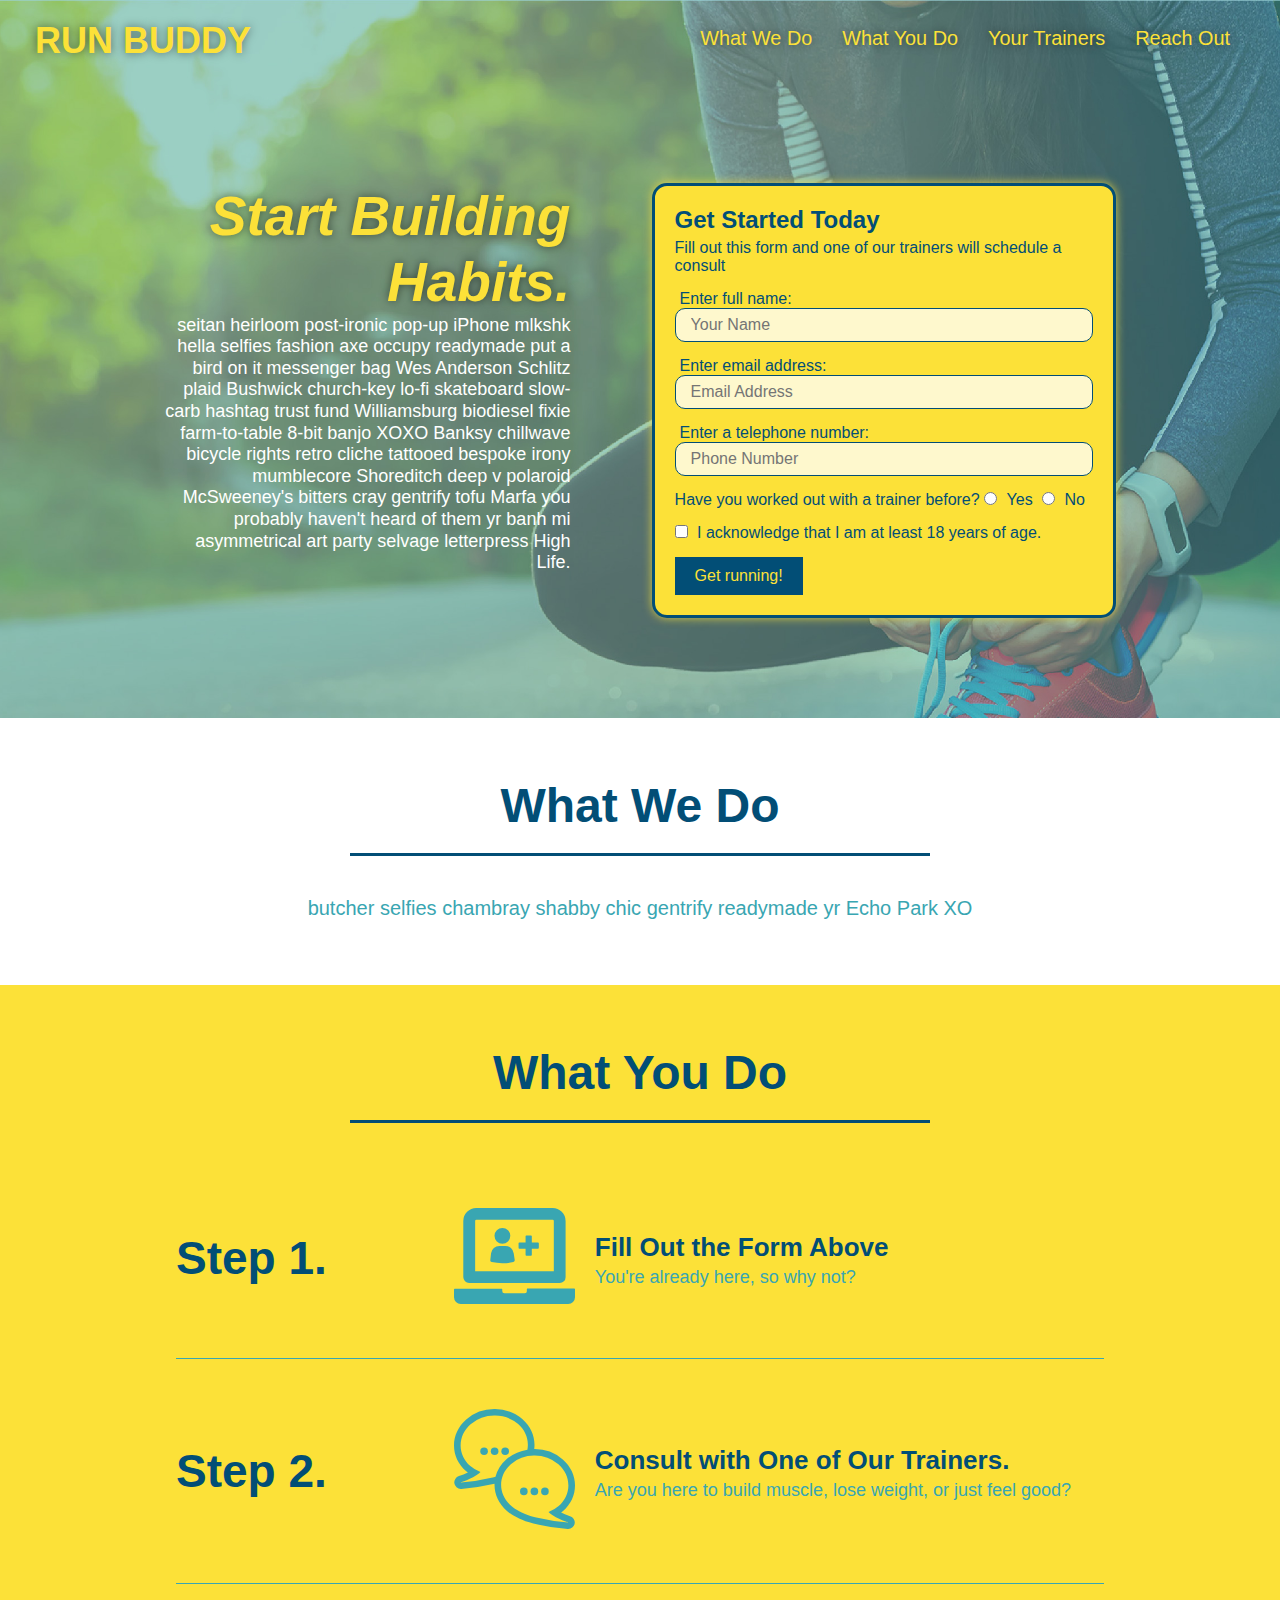
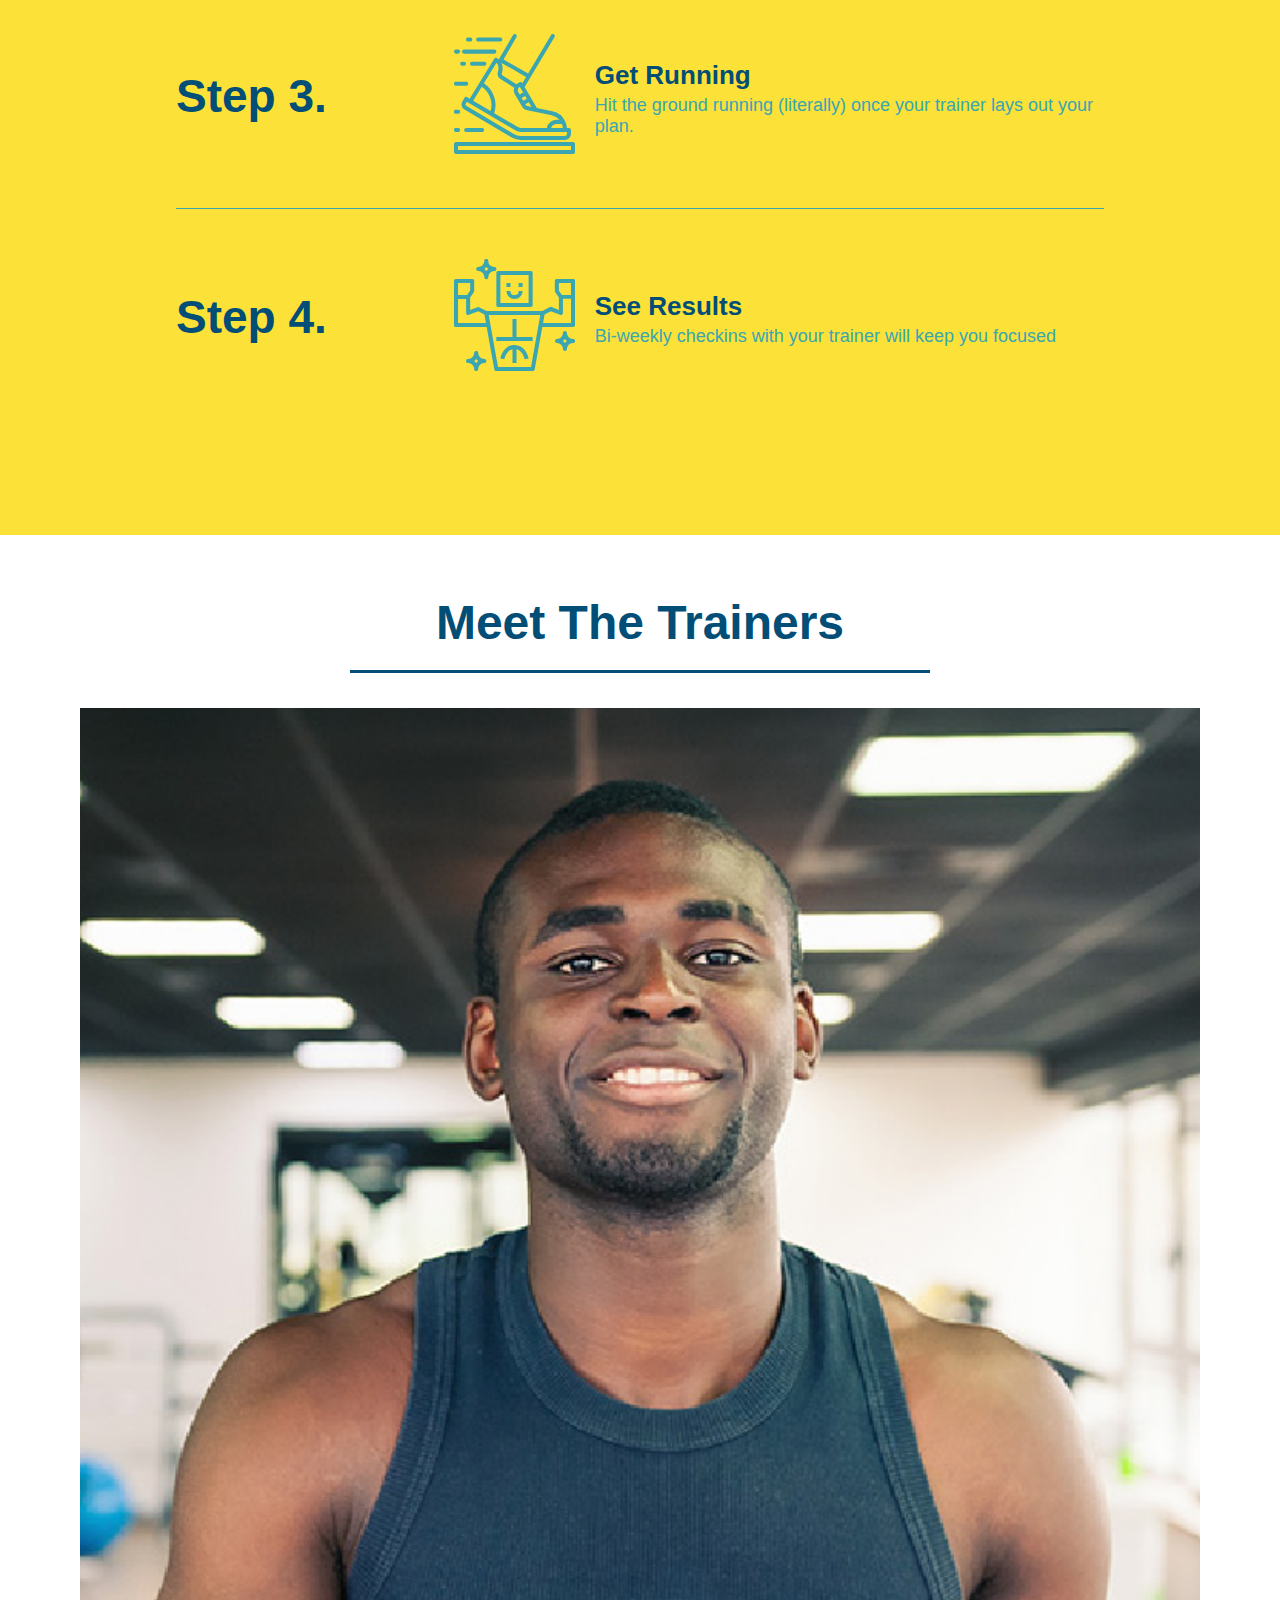
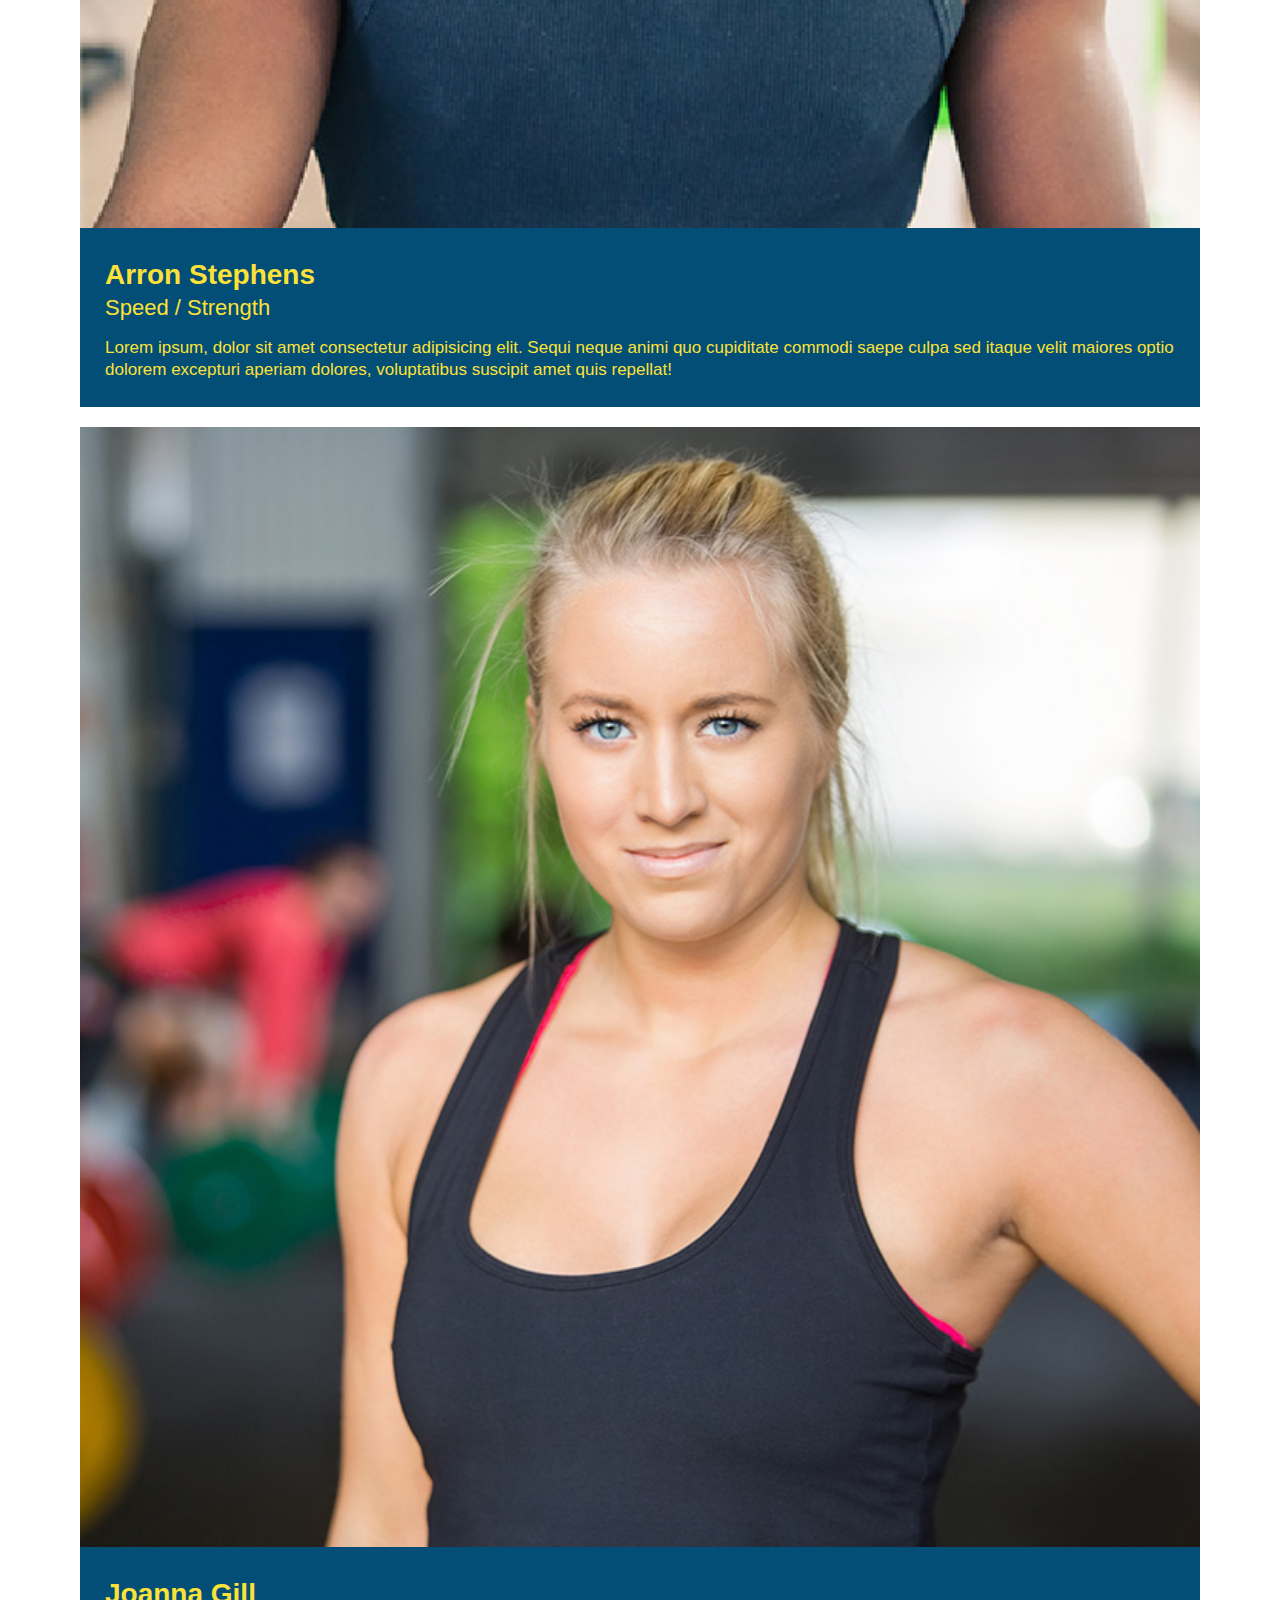
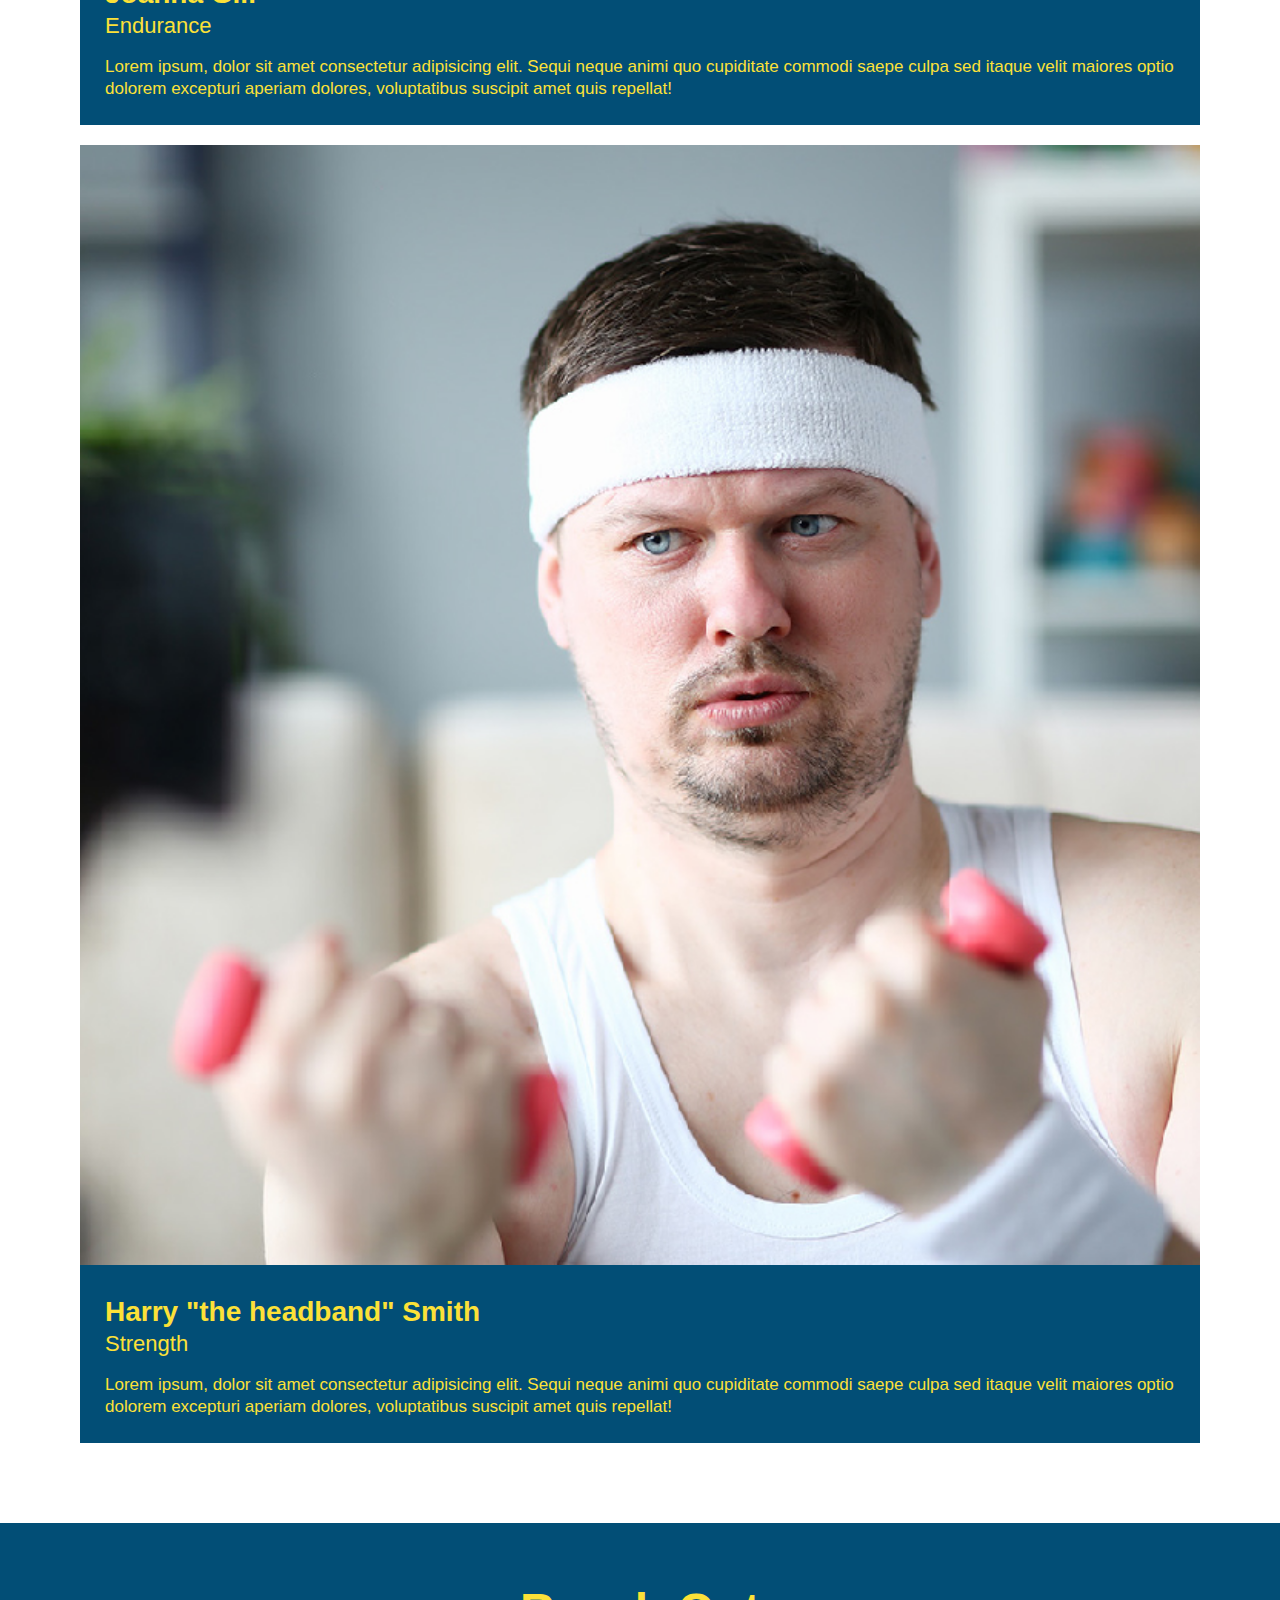
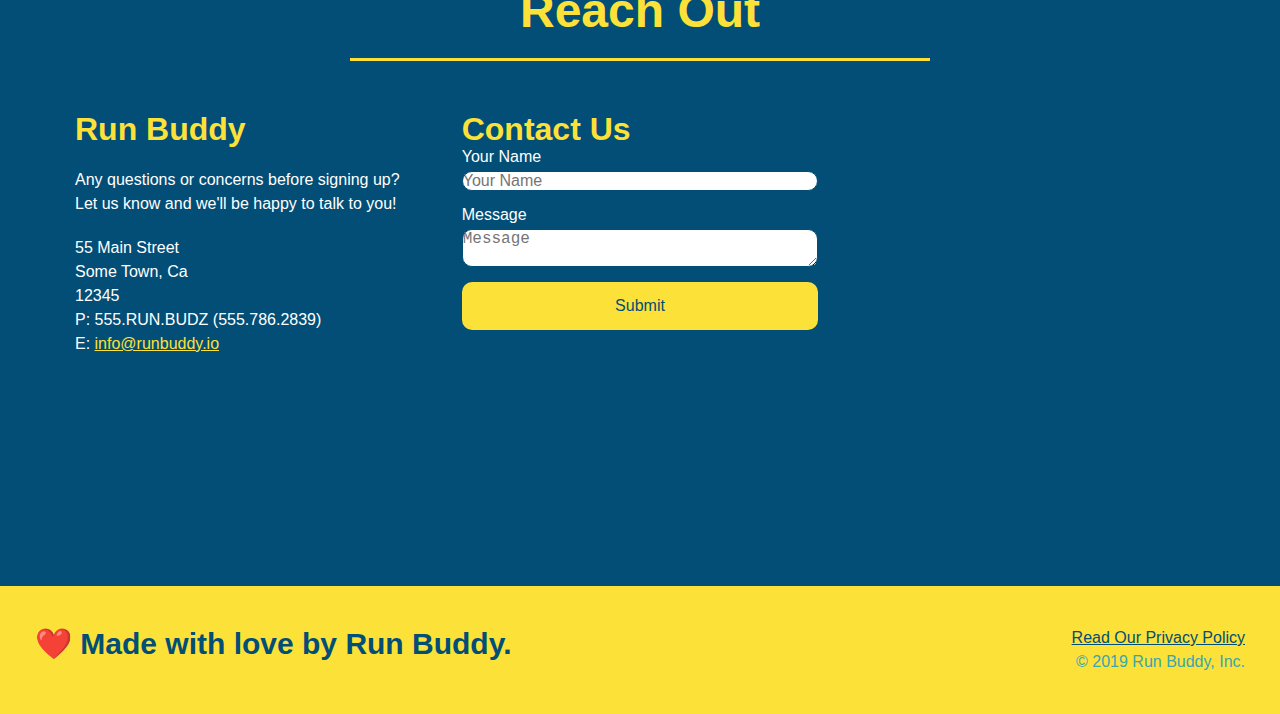
<file: index.html>
<!DOCTYPE html>
<html lang="en">
    <head>
        <meta charset="UTF-8" />
        <meta name="viewport" content="width=device-width, initial-scale=1.0" />
        <link rel="stylesheet" href="./assets/css/style.css" />
        <title>RUN BUDDY</title>
           </head>
    <body>
        <!-- navigation -->
    <header>
        <h1>
            <a href="/">RUN BUDDY</a>
        </h1>
        <nav>
            <!-- Unordered list element-->
            <ul>
                <!-- List item element -->
                <li>
                    <!-- Anchor Element -->
                    <a href="#what-we-do">What We Do</a>
                </li>
                <li>
                    <a href="#what-you-do">What You Do</a>
                </li>
                <li>
                    <a href="#your-trainers">Your Trainers</a>
                </li>
                <li>
                    <a href="#reach-out">Reach Out</a>
                </li>
            </ul>
        </nav>
    </header>

   <!-- Hero/jumbotron-->
    <section class="hero">
        <div class="hero-cta">
            <h2>Start Building Habits.</h2>
            <p>
                seitan heirloom post-ironic pop-up iPhone mlkshk hella selfies fashion axe occupy readymade put a bird on it
                messenger bag Wes Anderson Schlitz plaid Bushwick church-key lo-fi skateboard slow-carb hashtag trust fund
                Williamsburg biodiesel fixie farm-to-table 8-bit banjo XOXO Banksy chillwave bicycle rights retro cliche
                tattooed bespoke irony mumblecore Shoreditch deep v polaroid McSweeney's bitters cray gentrify tofu Marfa you
                probably haven't heard of them yr banh mi asymmetrical art party selvage letterpress High Life.
              </p>
              </div>

              <div class="hero-form">
            <h3>Get Started Today</h3>
            <p>Fill out this form and one of our trainers will schedule a consult</p>
        <!-- Add form element -->
        <form>
            <label for="name">Enter full name:</label>
            <input type="text" placeholder="Your Name" name="name" id="name" class="form-input">
            <label for="email">Enter email address:</label>
            <input type="text" placeholder="Email Address" name="email" id="email" class="form-input">
            <label for="phone">Enter a telephone number:</label>
            <input type="text" placeholder="Phone Number" name="phone" id="phone" class="form-input">
            <p>
                Have you worked out with a trainer before?
                <span class="radio-wrapper">
                  <input type="radio" name="trainer-confirm" id="trainer-yes" />
                  <label for="trainer-yes">Yes</label>
                </span>
                <span class="radio-wrapper">
                  <input type="radio" name="trainer-confirm" id="trainer-no" />
                  <label for="trainer-no">No</label>
                </span>
              </p>
              <p>
                <span class="checkbox-wrapper">
                  <input type="checkbox" name="age-confirm" id="checkbox" />
                  <label for="checkbox">I acknowledge that I am at least 18 years of age.</label>
                </span>
              </p>
            <button type="submit">
                Get running!
            </button>
        </form>
        </div>
    </section>
    <!-- End hero-->
       

    <!--"what we do" section -->
    <section id="what-we-do" class="intro">
        <div class="flex-row">
        <h2 class="section-title primary-border">What We Do</h2>
        </div>
        <div class="flex-row">
        <p>
            butcher selfies chambray shabby chic gentrify readymade yr Echo Park XO
        </p>
    </div>
    </section>

    <!-- "what you do" section -->
    <section id="what-you-do" class="steps">
        <div class="flex-row">
        <h2 class="section-title primary-border">What You Do</h2>
        </div>
        <div class="step">
            <h3>Step 1.</h3>
            <div class="step-info">
            <div class="step-img">
            <img src="./assets/images/step-1.svg" alt="" /> 
                </div>
                <div class="step-text">
            <h4>Fill Out the Form Above</h4>
            <p>You're already here, so why not?</p>
        </div>
        </div>
        </div>

        <div class="step">
            <h3>Step 2.</h3>
            <div class="step-info">
            <div class="step-img">
            <img src="./assets/images/step-2.svg" alt="" />
            </div>
            <div class="step-text">
            <h4>Consult with One of Our Trainers.</h4>
            <p>Are you here to build muscle, lose weight, or just feel good?</p>
        </div>
        </div>
        </div>

        <div class="step">
            <h3>Step 3.</h3>
            <div class="step-info">
                <div class="step-img">
            <img src="./assets/images/step-3.svg" alt="" />
            </div>
            <div class="step-text">
            <h4>Get Running</h4>
            <p>Hit the ground running (literally) once your trainer lays out your plan.</p>
        </div>
        </div>
        </div>

        <div class="step">
            <h3>Step 4.</h3>
            <div class="step-info">
                <div class="step-img">
            <img src="./assets/images/step-4.svg" alt="" />
            </div>
            <div class="step-text">
            <h4>See Results</h4>
            <p>Bi-weekly checkins with your trainer will keep you focused</p>
        </div>
        </div>
        </div>
    </section>

    <!-- "Meet the trainers" section -->
    <div class="trainers">
    <section id="your-trainers">
        <h2 class="section-title primary-border">Meet The Trainers</h2>
        <article class="trainer">
            <img src="./assets/images/trainer-1.jpg" alt="Arron Stephens in his workout clothes, ready to pump iron" />
            <div class="trainer-bio">
            <h3  class="trainer-name">Arron Stephens</h3>
            <h4 class="trainer-role">Speed / Strength</h4>
            <p>Lorem ipsum, dolor sit amet consectetur adipisicing elit. Sequi neque animi quo cupiditate commodi saepe culpa sed
                itaque velit maiores optio dolorem excepturi aperiam dolores, voluptatibus suscipit amet quis repellat!</p>
              </div>
        </article>
        <article class="trainer">
            <img src="./assets/images/trainer-2.jpg" alt="Joanna Gill cooling off after a workout" />
            <div class="trainer-bio">
                <h3 class="trainer-name">Joanna Gill</h3>
                <h4 class="trainer-role">Endurance</h4>
                <p>Lorem ipsum, dolor sit amet consectetur adipisicing elit. Sequi neque animi quo cupiditate commodi saepe culpa sed
                    itaque velit maiores optio dolorem excepturi aperiam dolores, voluptatibus suscipit amet quis repellat!
                  </p>
                  </div>
                 
        </article>
        <article class="trainer">
            <img src="./assets/images/trainer-3.jpg" alt="Harry Smith wearing a headband and lifting comically small pink weights" />
            <div class="trainer-bio">
                <h3  class="trainer-name">Harry "the headband" Smith</h3>
                <h4 class="trainer-role">Strength</h3>
                <p>Lorem ipsum, dolor sit amet consectetur adipisicing elit. Sequi neque animi quo cupiditate commodi saepe culpa sed
                    itaque velit maiores optio dolorem excepturi aperiam dolores, voluptatibus suscipit amet quis repellat!
                  </p>
                  </div>
        </article>
    </div>
        </section>
        

        <!-- "Reach out" section -->

        <section id="reach-out" class="contact">
            <div class="flex-row">
              <h2 class="section-title secondary-border">
                Reach Out
              </h2>
            </div>
      
            <div class="contact-info">
              <div>
                <h3>Run Buddy</h3>
                <p>
                  Any questions or concerns before signing up? 
                  <br/>
                  Let us know and we'll be happy to talk to you!
                </p>
      
                <address>
                  55 Main Street <br/>
                  Some Town, Ca <br/>
                  12345<br/>
                  P: 555.RUN.BUDZ (555.786.2839)<br/>
                  E: <a href="mailto:info@runbuddy.io">info@runbuddy.io</a>
                </address>
                
              </div>
      
              <div class="contact-form">
                <h3>Contact Us</h3>
                <form>
                  <label for="contact-name">Your Name</label>
                  <input type="text" id="contact-name" placeholder="Your Name" />
              
                  <label for="contact-message">Message</label>
                  <textarea id="contact-message" placeholder="Message"></textarea>
              
                  <button type="submit">Submit</button>
                </form>
              </div>
              
              <iframe
                src="https://www.google.com/maps/embed?pb=!1m14!1m12!1m3!1d12182.30520634488!2d-74.0652613!3d40.2407219!2m3!1f0!2f0!3f0!3m2!1i1024!2i768!4f13.1!5e0!3m2!1sen!2sus!4v1561060983193!5m2!1sen!2sus"
                frameborder="0" style="border:0" allowfullscreen>
              </iframe>
            </div>
          </section>
    
        <!-- Footer -->
        <footer>
            <h2>❤️ Made with love by Run Buddy.</h2>
            <div>
                <a href="./privacy-policy.html">Read Our Privacy Policy</a><br />
                &copy; 2019 Run Buddy, Inc.
            </div>
        </footer>
        
    
    </body>







</html>
</file>
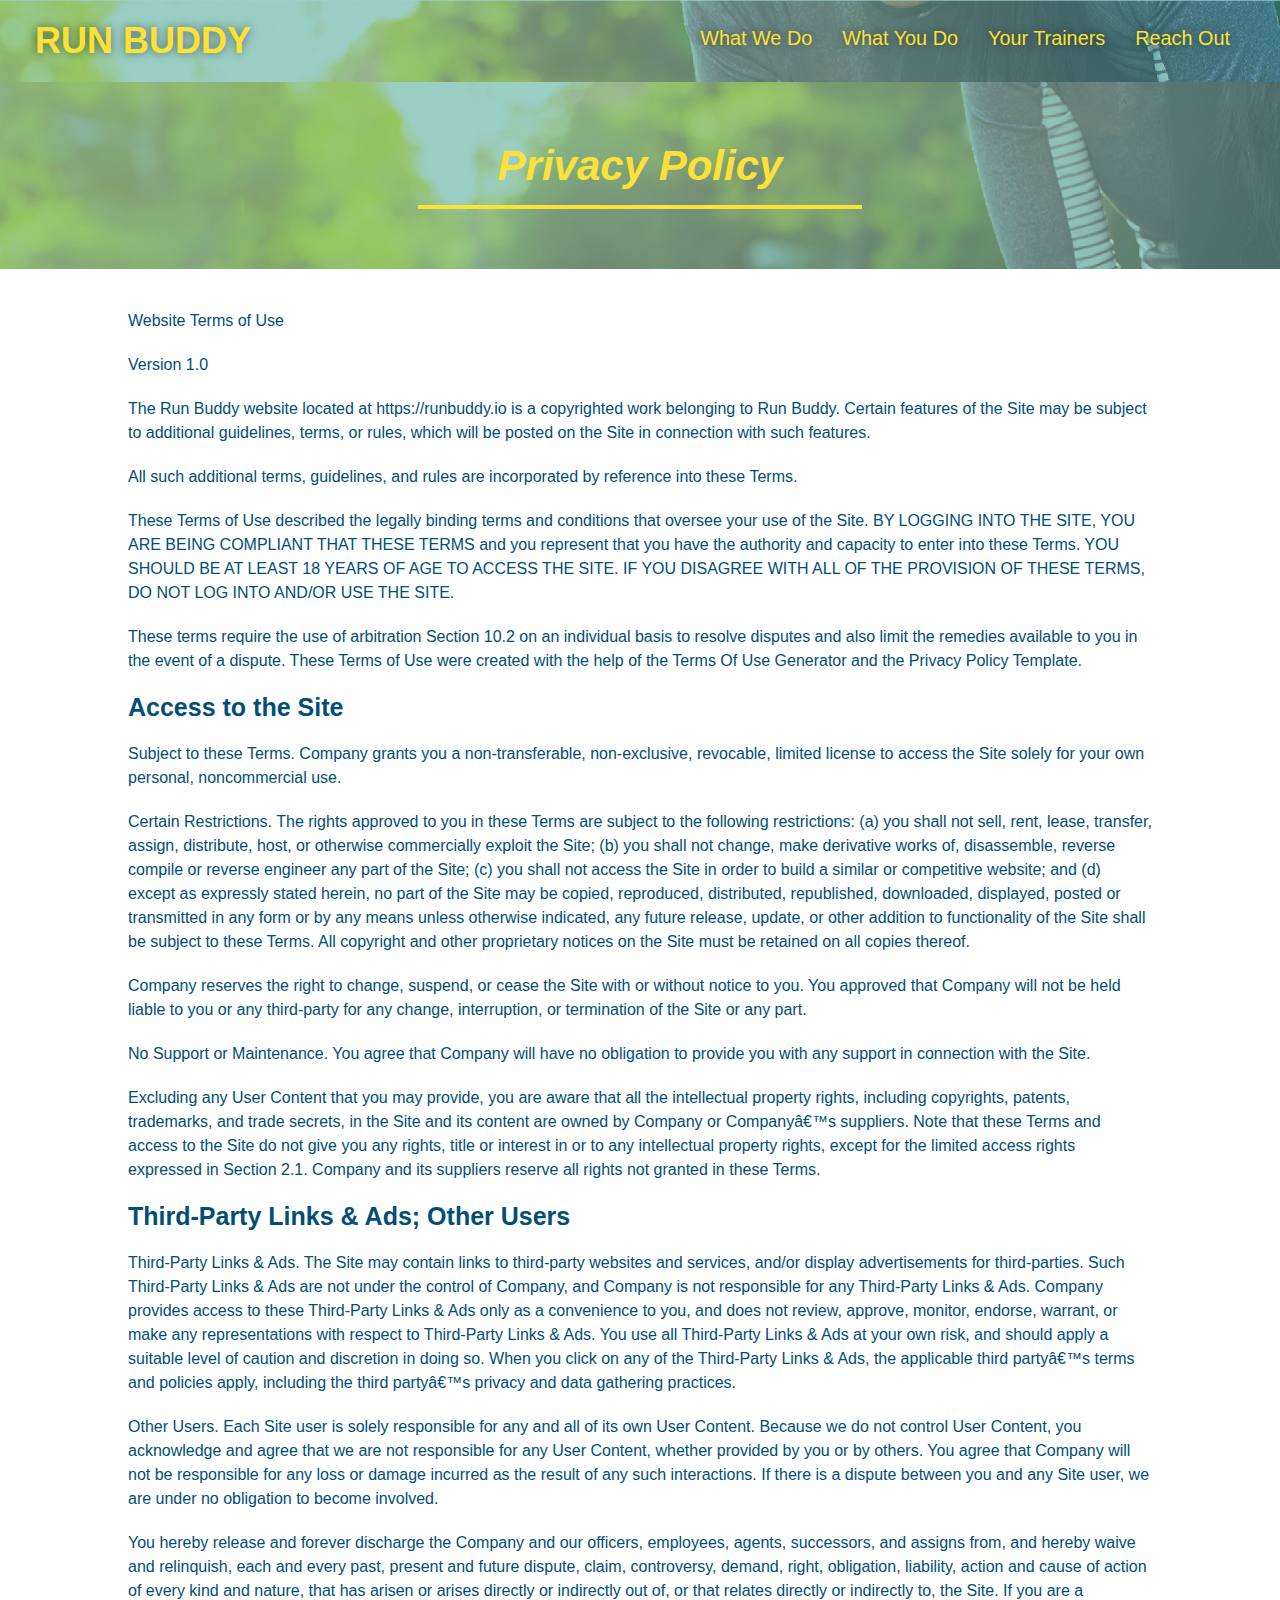
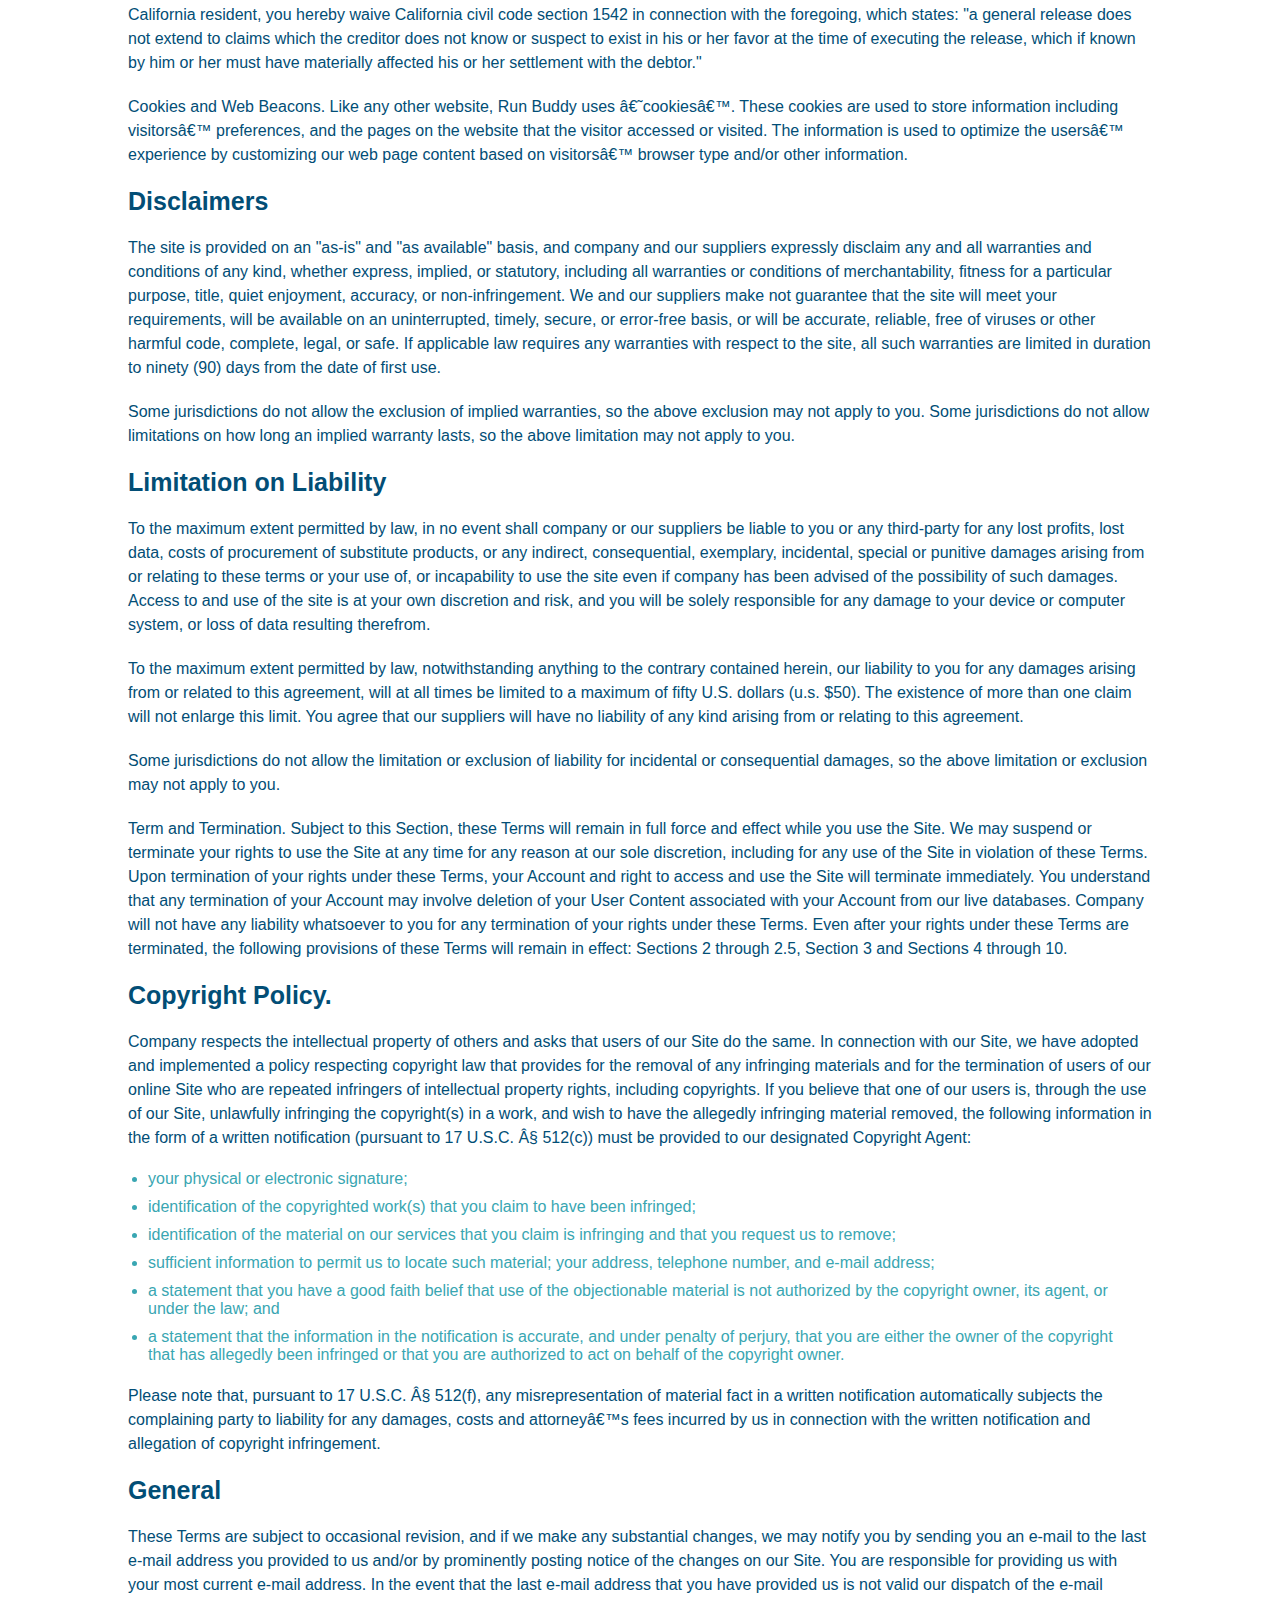
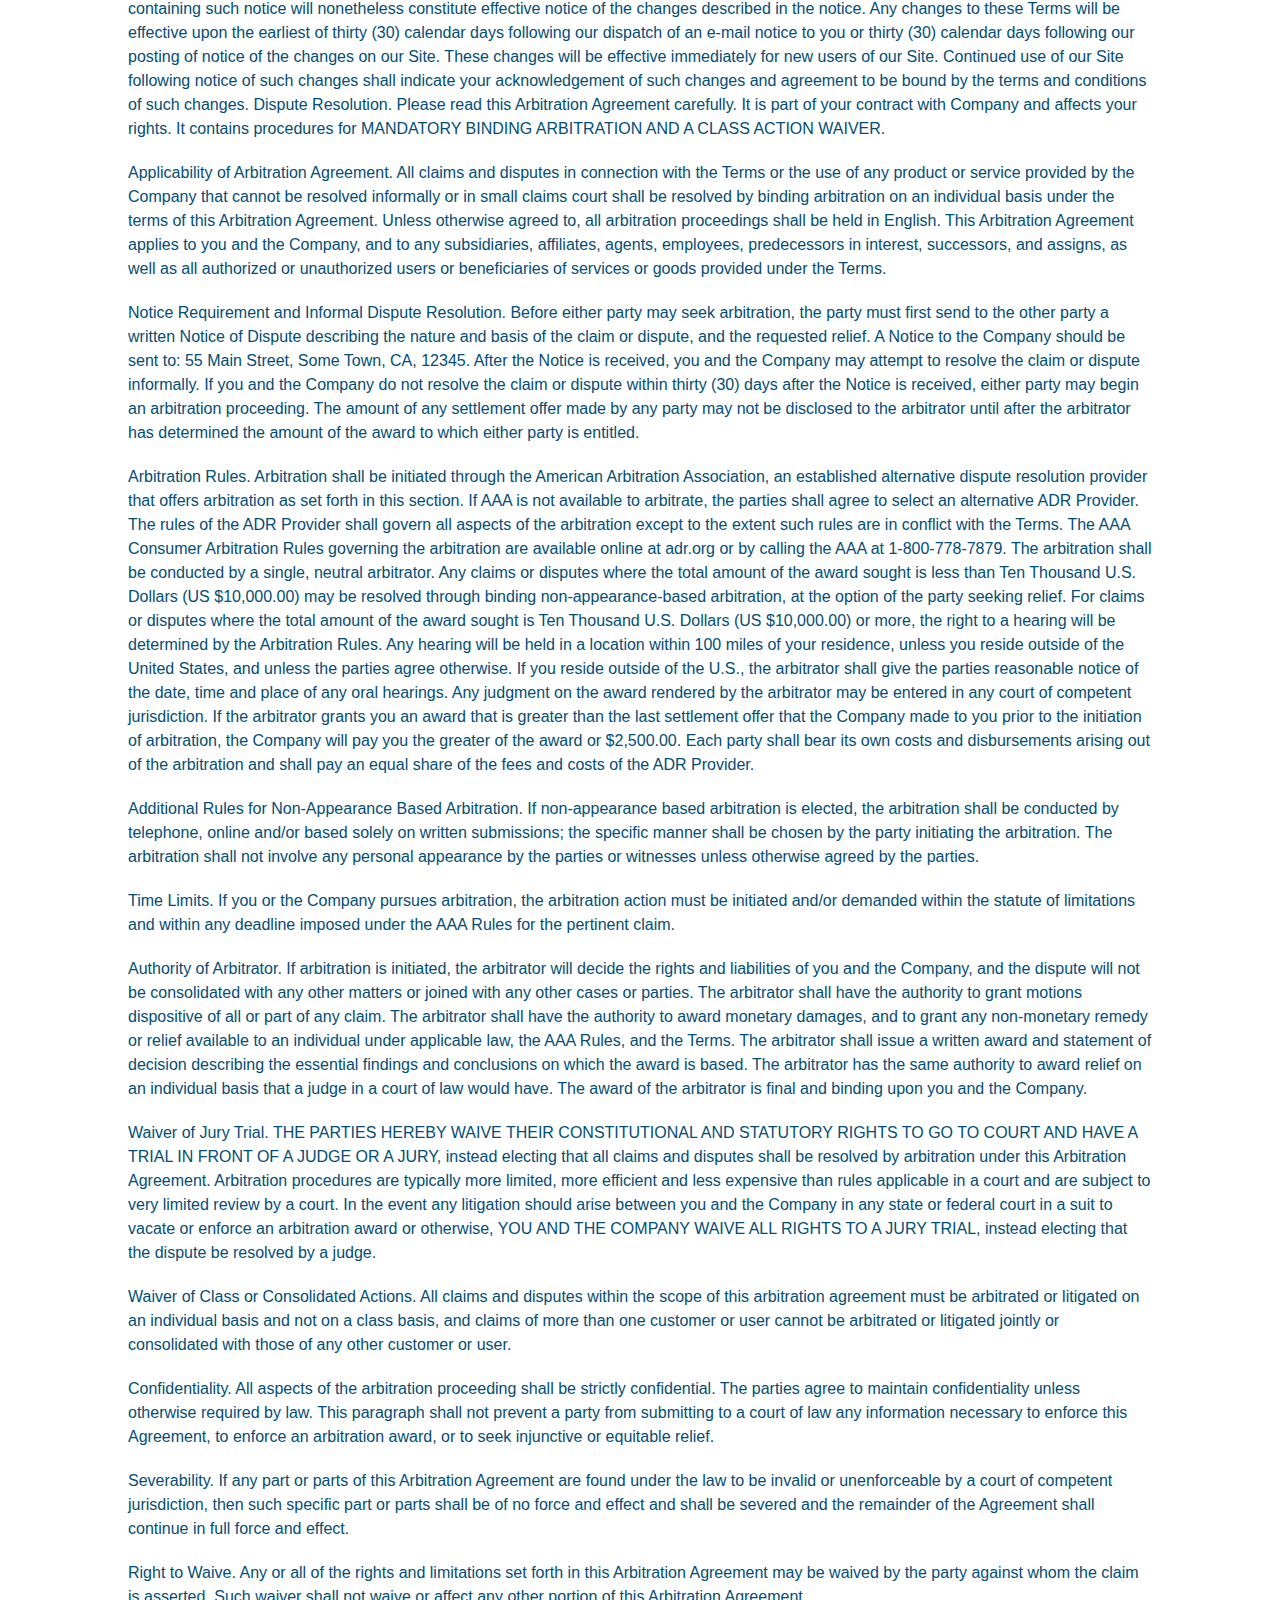
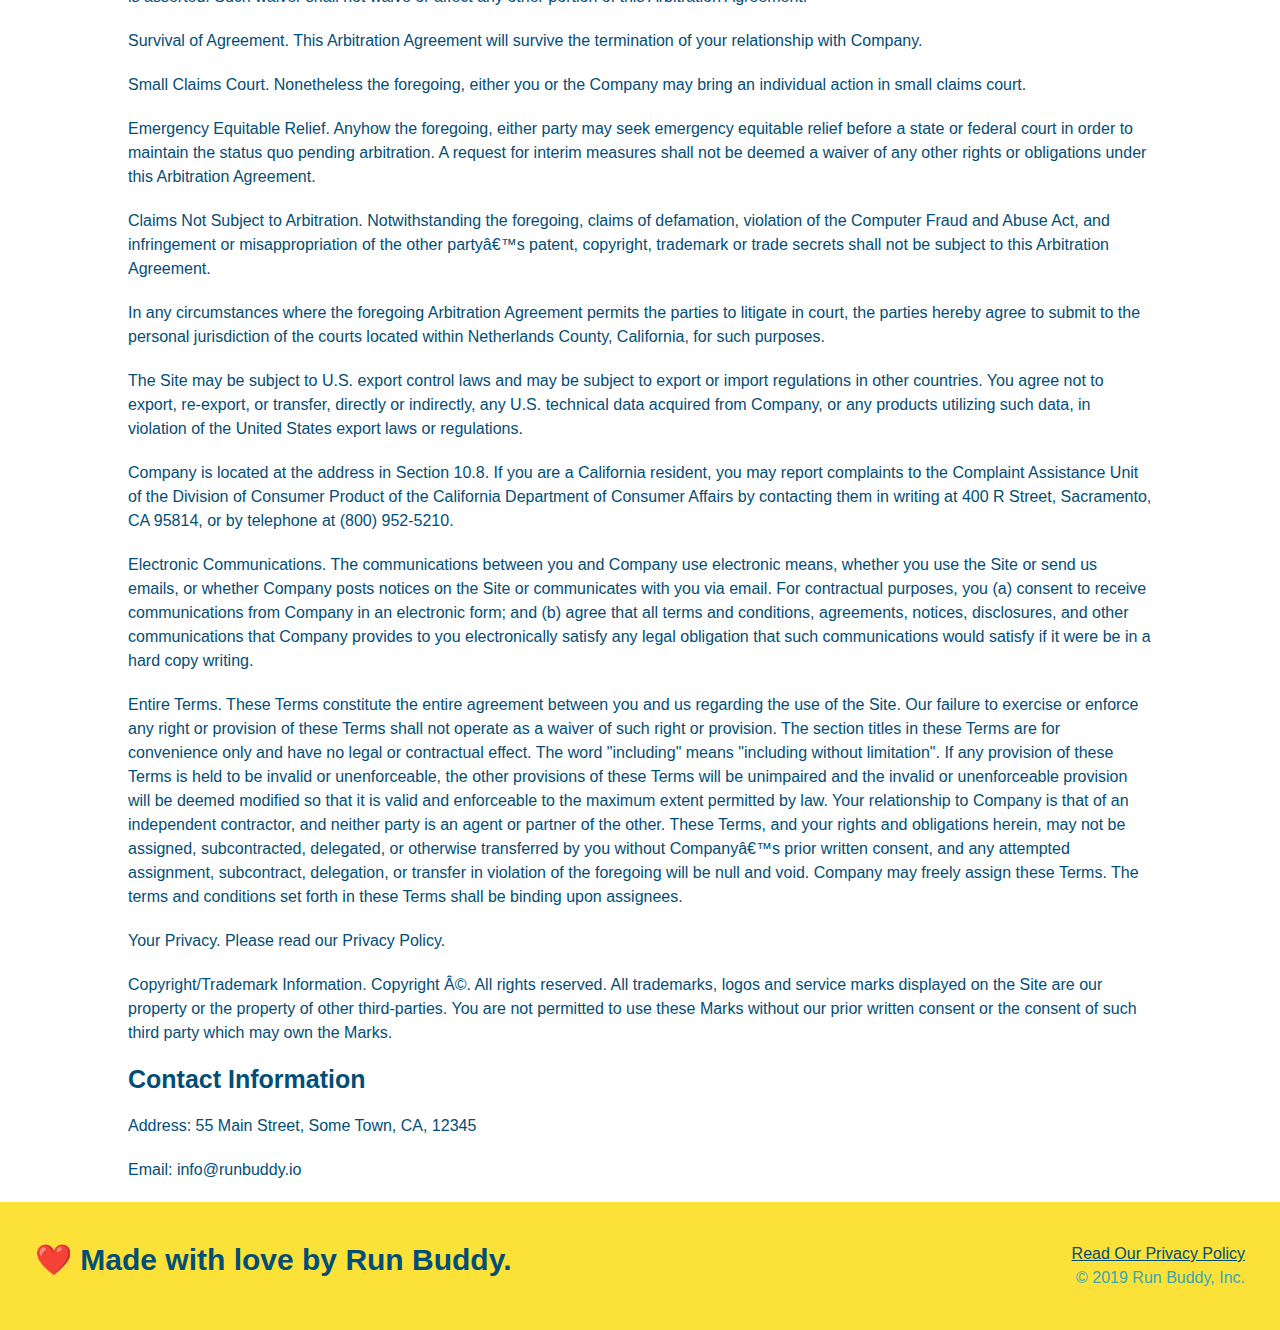
<file: privacy-policy.html>
<!DOCTYPE html>
    <html lang="en">
        <head>
            <meta charset="UTF-8" />
            <meta name="viewport" content="width=device-width, initial-scale=1.0" />
            <link rel="stylesheet" href="./assets/css/style.css" />
            <link rel="stylesheet" href="./assets/css/secondary-styles.css" />
            
        <title>Privacy Policy - Run Buddy</title>
        </head>
        <body>
            <header>
                <h1>
                    <a href="./index.html">RUN BUDDY</a>
                </h1>
                <nav>
                    <!-- Unordered list element-->
                    <ul>
                        <!-- List item element -->
                        <li>
                            <!-- Anchor Element -->
                            <a href="./assets/css/index.html#what-we-do">What We Do</a>
                        </li>
                        <li>
                            <a href="./assets/css/index.html#what-you-do">What You Do</a>
                        </li>
                        <li>
                            <a href="./assets/css/index.html#your-trainers">Your Trainers</a>
                        </li>
                        <li>
                            <a href="./assets/css/index.html#reach-out">Reach Out</a>
                        </li>
                    </ul>
                </nav>
            </header>
            <section class="hero">
                <h2 class="page-title">
                    Privacy Policy
                </h2>
            </section>
            
            <article class="secondary-content">
                <p>
                    Website Terms of Use
                  </p>
            
                  <p>
                    Version 1.0
                  </p>
            
                  <p>
                    The Run Buddy website located at https://runbuddy.io is a copyrighted work belonging to Run Buddy. Certain
                    features of the Site may be subject to additional guidelines, terms, or rules, which will be posted on the Site
                    in connection with such features.
                  </p>
            
                  <p>
                    All such additional terms, guidelines, and rules are incorporated by reference into these Terms.
                  </p>
            
                  <p>
                    These Terms of Use described the legally binding terms and conditions that oversee your use of the Site. BY
                    LOGGING INTO THE SITE, YOU ARE BEING COMPLIANT THAT THESE TERMS and you represent that you have the authority
                    and capacity to enter into these Terms. YOU SHOULD BE AT LEAST 18 YEARS OF AGE TO ACCESS THE SITE. IF YOU
                    DISAGREE WITH ALL OF THE PROVISION OF THESE TERMS, DO NOT LOG INTO AND/OR USE THE SITE.
                  </p>
            
                  <p>
                    These terms require the use of arbitration Section 10.2 on an individual basis to resolve disputes and also
                    limit the remedies available to you in the event of a dispute. These Terms of Use were created with the help of
                    the Terms Of Use Generator and the Privacy Policy Template.
                  </p>
            
                  <h3>
                    Access to the Site
                  </h3>
            
                  <p>
                    Subject to these Terms. Company grants you a non-transferable, non-exclusive, revocable, limited license to
                    access the Site solely for your own personal, noncommercial use.
                  </p>
            
                  <p>
                    Certain Restrictions. The rights approved to you in these Terms are subject to the following restrictions: (a)
                    you shall not sell, rent, lease, transfer, assign, distribute, host, or otherwise commercially exploit the Site;
                    (b) you shall not change, make derivative works of, disassemble, reverse compile or reverse engineer any part of
                    the Site; (c) you shall not access the Site in order to build a similar or competitive website; and (d) except
                    as expressly stated herein, no part of the Site may be copied, reproduced, distributed, republished, downloaded,
                    displayed, posted or transmitted in any form or by any means unless otherwise indicated, any future release,
                    update, or other addition to functionality of the Site shall be subject to these Terms. All copyright and other
                    proprietary notices on the Site must be retained on all copies thereof.
                  </p>
            
                  <p>
                    Company reserves the right to change, suspend, or cease the Site with or without notice to you. You approved
                    that Company will not be held liable to you or any third-party for any change, interruption, or termination of
                    the Site or any part.
                  </p>
            
                  <p>
                    No Support or Maintenance. You agree that Company will have no obligation to provide you with any support in
                    connection with the Site.
                  </p>
            
                  <p>
                    Excluding any User Content that you may provide, you are aware that all the intellectual property rights,
                    including copyrights, patents, trademarks, and trade secrets, in the Site and its content are owned by Company
                    or Companyâ€™s suppliers. Note that these Terms and access to the Site do not give you any rights, title or
                    interest in or to any intellectual property rights, except for the limited access rights expressed in Section
                    2.1. Company and its suppliers reserve all rights not granted in these Terms.
                  </p>
            
                  <h3>
                    Third-Party Links & Ads; Other Users
                  </h3>
            
                  <p>
                    Third-Party Links & Ads. The Site may contain links to third-party websites and services, and/or display
                    advertisements for third-parties. Such Third-Party Links & Ads are not under the control of Company, and Company
                    is not responsible for any Third-Party Links & Ads. Company provides access to these Third-Party Links & Ads
                    only as a convenience to you, and does not review, approve, monitor, endorse, warrant, or make any
                    representations with respect to Third-Party Links & Ads. You use all Third-Party Links & Ads at your own risk,
                    and should apply a suitable level of caution and discretion in doing so. When you click on any of the
                    Third-Party Links & Ads, the applicable third partyâ€™s terms and policies apply, including the third partyâ€™s
                    privacy and data gathering practices.
                  </p>
            
                  <p>
                    Other Users. Each Site user is solely responsible for any and all of its own User Content. Because we do not
                    control User Content, you acknowledge and agree that we are not responsible for any User Content, whether
                    provided by you or by others. You agree that Company will not be responsible for any loss or damage incurred as
                    the result of any such interactions. If there is a dispute between you and any Site user, we are under no
                    obligation to become involved.
                  </p>
            
                  <p>
                    You hereby release and forever discharge the Company and our officers, employees, agents, successors, and
                    assigns from, and hereby waive and relinquish, each and every past, present and future dispute, claim,
                    controversy, demand, right, obligation, liability, action and cause of action of every kind and nature, that has
                    arisen or arises directly or indirectly out of, or that relates directly or indirectly to, the Site. If you are
                    a California resident, you hereby waive California civil code section 1542 in connection with the foregoing,
                    which states: "a general release does not extend to claims which the creditor does not know or suspect to exist
                    in his or her favor at the time of executing the release, which if known by him or her must have materially
                    affected his or her settlement with the debtor."
                  </p>
            
                  <p>
                    Cookies and Web Beacons. Like any other website, Run Buddy uses â€˜cookiesâ€™. These cookies are used to store
                    information including visitorsâ€™ preferences, and the pages on the website that the visitor accessed or visited.
                    The information is used to optimize the usersâ€™ experience by customizing our web page content based on visitorsâ€™
                    browser type and/or other information.
                  </p>
            
                  <h3>
                    Disclaimers
                  </h3>
            
                  <p>
                    The site is provided on an "as-is" and "as available" basis, and company and our suppliers expressly disclaim
                    any and all warranties and conditions of any kind, whether express, implied, or statutory, including all
                    warranties or conditions of merchantability, fitness for a particular purpose, title, quiet enjoyment, accuracy,
                    or non-infringement. We and our suppliers make not guarantee that the site will meet your requirements, will be
                    available on an uninterrupted, timely, secure, or error-free basis, or will be accurate, reliable, free of
                    viruses or other harmful code, complete, legal, or safe. If applicable law requires any warranties with respect
                    to the site, all such warranties are limited in duration to ninety (90) days from the date of first use.
                  </p>
            
                  <p>
                    Some jurisdictions do not allow the exclusion of implied warranties, so the above exclusion may not apply to
                    you. Some jurisdictions do not allow limitations on how long an implied warranty lasts, so the above limitation
                    may not apply to you.
                  </p>
            
                  <h3>
                    Limitation on Liability
                  </h3>
            
                  <p>
                    To the maximum extent permitted by law, in no event shall company or our suppliers be liable to you or any
                    third-party for any lost profits, lost data, costs of procurement of substitute products, or any indirect,
                    consequential, exemplary, incidental, special or punitive damages arising from or relating to these terms or
                    your use of, or incapability to use the site even if company has been advised of the possibility of such
                    damages. Access to and use of the site is at your own discretion and risk, and you will be solely responsible
                    for any damage to your device or computer system, or loss of data resulting therefrom.
                  </p>
            
                  <p>
                    To the maximum extent permitted by law, notwithstanding anything to the contrary contained herein, our liability
                    to you for any damages arising from or related to this agreement, will at all times be limited to a maximum of
                    fifty U.S. dollars (u.s. $50). The existence of more than one claim will not enlarge this limit. You agree that
                    our suppliers will have no liability of any kind arising from or relating to this agreement.
                  </p>
            
                  <p>
                    Some jurisdictions do not allow the limitation or exclusion of liability for incidental or consequential
                    damages, so the above limitation or exclusion may not apply to you.
                  </p>
            
                  <p>
                    Term and Termination. Subject to this Section, these Terms will remain in full force and effect while you use
                    the Site. We may suspend or terminate your rights to use the Site at any time for any reason at our sole
                    discretion, including for any use of the Site in violation of these Terms. Upon termination of your rights under
                    these Terms, your Account and right to access and use the Site will terminate immediately. You understand that
                    any termination of your Account may involve deletion of your User Content associated with your Account from our
                    live databases. Company will not have any liability whatsoever to you for any termination of your rights under
                    these Terms. Even after your rights under these Terms are terminated, the following provisions of these Terms
                    will remain in effect: Sections 2 through 2.5, Section 3 and Sections 4 through 10.
                  </p>
            
                  <h3>
                    Copyright Policy.
                  </h3>
            
                  <p>
                    Company respects the intellectual property of others and asks that users of our Site do the same. In connection
                    with our Site, we have adopted and implemented a policy respecting copyright law that provides for the removal
                    of any infringing materials and for the termination of users of our online Site who are repeated infringers of
                    intellectual property rights, including copyrights. If you believe that one of our users is, through the use of
                    our Site, unlawfully infringing the copyright(s) in a work, and wish to have the allegedly infringing material
                    removed, the following information in the form of a written notification (pursuant to 17 U.S.C. Â§ 512(c)) must
                    be provided to our designated Copyright Agent:
                  </p>
            
                  <ul>
                    <li>
                      your physical or electronic signature;
                    </li>
                    <li>
                      identification of the copyrighted work(s) that you claim to have been infringed;
                    </li>
                    <li>
                      identification of the material on our services that you claim is infringing and that you request us to remove;
                    </li>
                    <li>
                      sufficient information to permit us to locate such material; your address, telephone number, and e-mail
                      address;
                    </li>
                    <li>
                      a statement that you have a good faith belief that use of the objectionable material is not authorized by the
                      copyright owner, its agent, or under the law; and
                    </li>
                    <li>
                      a statement that the information in the notification is accurate, and under penalty of perjury, that you are
                      either the owner of the copyright that has allegedly been infringed or that you are authorized to act on
                      behalf of the copyright owner.
                    </li>
                  </ul>
            
                  <p>
                    Please note that, pursuant to 17 U.S.C. Â§ 512(f), any misrepresentation of material fact in a written
                    notification automatically subjects the complaining party to liability for any damages, costs and attorneyâ€™s
                    fees incurred by us in connection with the written notification and allegation of copyright infringement.
                  </p>
            
                  <h3>
                    General
                  </h3>
            
                  <p>
                    These Terms are subject to occasional revision, and if we make any substantial changes, we may notify you by
                    sending you an e-mail to the last e-mail address you provided to us and/or by prominently posting notice of the
                    changes on our Site. You are responsible for providing us with your most current e-mail address. In the event
                    that the last e-mail address that you have provided us is not valid our dispatch of the e-mail containing such
                    notice will nonetheless constitute effective notice of the changes described in the notice. Any changes to these
                    Terms will be effective upon the earliest of thirty (30) calendar days following our dispatch of an e-mail
                    notice to you or thirty (30) calendar days following our posting of notice of the changes on our Site. These
                    changes will be effective immediately for new users of our Site. Continued use of our Site following notice of
                    such changes shall indicate your acknowledgement of such changes and agreement to be bound by the terms and
                    conditions of such changes. Dispute Resolution. Please read this Arbitration Agreement carefully. It is part of
                    your contract with Company and affects your rights. It contains procedures for MANDATORY BINDING ARBITRATION AND
                    A CLASS ACTION WAIVER.
                  </p>
            
                  <p>
                    Applicability of Arbitration Agreement. All claims and disputes in connection with the Terms or the use of any
                    product or service provided by the Company that cannot be resolved informally or in small claims court shall be
                    resolved by binding arbitration on an individual basis under the terms of this Arbitration Agreement. Unless
                    otherwise agreed to, all arbitration proceedings shall be held in English. This Arbitration Agreement applies to
                    you and the Company, and to any subsidiaries, affiliates, agents, employees, predecessors in interest,
                    successors, and assigns, as well as all authorized or unauthorized users or beneficiaries of services or goods
                    provided under the Terms.
                  </p>
            
                  <p>
                    Notice Requirement and Informal Dispute Resolution. Before either party may seek arbitration, the party must
                    first send to the other party a written Notice of Dispute describing the nature and basis of the claim or
                    dispute, and the requested relief. A Notice to the Company should be sent to: 55 Main Street, Some Town, CA,
                    12345. After the Notice is received, you and the Company may attempt to resolve the claim or dispute informally.
                    If you and the Company do not resolve the claim or dispute within thirty (30) days after the Notice is received,
                    either party may begin an arbitration proceeding. The amount of any settlement offer made by any party may not
                    be disclosed to the arbitrator until after the arbitrator has determined the amount of the award to which either
                    party is entitled.
                  </p>
            
                  <p>
                    Arbitration Rules. Arbitration shall be initiated through the American Arbitration Association, an established
                    alternative dispute resolution provider that offers arbitration as set forth in this section. If AAA is not
                    available to arbitrate, the parties shall agree to select an alternative ADR Provider. The rules of the ADR
                    Provider shall govern all aspects of the arbitration except to the extent such rules are in conflict with the
                    Terms. The AAA Consumer Arbitration Rules governing the arbitration are available online at adr.org or by
                    calling the AAA at 1-800-778-7879. The arbitration shall be conducted by a single, neutral arbitrator. Any
                    claims or disputes where the total amount of the award sought is less than Ten Thousand U.S. Dollars (US
                    $10,000.00) may be resolved through binding non-appearance-based arbitration, at the option of the party seeking
                    relief. For claims or disputes where the total amount of the award sought is Ten Thousand U.S. Dollars (US
                    $10,000.00) or more, the right to a hearing will be determined by the Arbitration Rules. Any hearing will be
                    held in a location within 100 miles of your residence, unless you reside outside of the United States, and
                    unless the parties agree otherwise. If you reside outside of the U.S., the arbitrator shall give the parties
                    reasonable notice of the date, time and place of any oral hearings. Any judgment on the award rendered by the
                    arbitrator may be entered in any court of competent jurisdiction. If the arbitrator grants you an award that is
                    greater than the last settlement offer that the Company made to you prior to the initiation of arbitration, the
                    Company will pay you the greater of the award or $2,500.00. Each party shall bear its own costs and
                    disbursements arising out of the arbitration and shall pay an equal share of the fees and costs of the ADR
                    Provider.
                  </p>
            
                  <p>
                    Additional Rules for Non-Appearance Based Arbitration. If non-appearance based arbitration is elected, the
                    arbitration shall be conducted by telephone, online and/or based solely on written submissions; the specific
                    manner shall be chosen by the party initiating the arbitration. The arbitration shall not involve any personal
                    appearance by the parties or witnesses unless otherwise agreed by the parties.
                  </p>
            
                  <p>
                    Time Limits. If you or the Company pursues arbitration, the arbitration action must be initiated and/or demanded
                    within the statute of limitations and within any deadline imposed under the AAA Rules for the pertinent claim.
                  </p>
            
                  <p>
                    Authority of Arbitrator. If arbitration is initiated, the arbitrator will decide the rights and liabilities of
                    you and the Company, and the dispute will not be consolidated with any other matters or joined with any other
                    cases or parties. The arbitrator shall have the authority to grant motions dispositive of all or part of any
                    claim. The arbitrator shall have the authority to award monetary damages, and to grant any non-monetary remedy
                    or relief available to an individual under applicable law, the AAA Rules, and the Terms. The arbitrator shall
                    issue a written award and statement of decision describing the essential findings and conclusions on which the
                    award is based. The arbitrator has the same authority to award relief on an individual basis that a judge in a
                    court of law would have. The award of the arbitrator is final and binding upon you and the Company.
                  </p>
            
                  <p>
                    Waiver of Jury Trial. THE PARTIES HEREBY WAIVE THEIR CONSTITUTIONAL AND STATUTORY RIGHTS TO GO TO COURT AND HAVE
                    A TRIAL IN FRONT OF A JUDGE OR A JURY, instead electing that all claims and disputes shall be resolved by
                    arbitration under this Arbitration Agreement. Arbitration procedures are typically more limited, more efficient
                    and less expensive than rules applicable in a court and are subject to very limited review by a court. In the
                    event any litigation should arise between you and the Company in any state or federal court in a suit to vacate
                    or enforce an arbitration award or otherwise, YOU AND THE COMPANY WAIVE ALL RIGHTS TO A JURY TRIAL, instead
                    electing that the dispute be resolved by a judge.
                  </p>
            
                  <p>
                    Waiver of Class or Consolidated Actions. All claims and disputes within the scope of this arbitration agreement
                    must be arbitrated or litigated on an individual basis and not on a class basis, and claims of more than one
                    customer or user cannot be arbitrated or litigated jointly or consolidated with those of any other customer or
                    user.
                  </p>
            
                  <p>
                    Confidentiality. All aspects of the arbitration proceeding shall be strictly confidential. The parties agree to
                    maintain confidentiality unless otherwise required by law. This paragraph shall not prevent a party from
                    submitting to a court of law any information necessary to enforce this Agreement, to enforce an arbitration
                    award, or to seek injunctive or equitable relief.
                  </p>
            
                  <p>
                    Severability. If any part or parts of this Arbitration Agreement are found under the law to be invalid or
                    unenforceable by a court of competent jurisdiction, then such specific part or parts shall be of no force and
                    effect and shall be severed and the remainder of the Agreement shall continue in full force and effect.
                  </p>
            
                  <p>
                    Right to Waive. Any or all of the rights and limitations set forth in this Arbitration Agreement may be waived
                    by the party against whom the claim is asserted. Such waiver shall not waive or affect any other portion of this
                    Arbitration Agreement.
                  </p>
            
                  <p>
                    Survival of Agreement. This Arbitration Agreement will survive the termination of your relationship with
                    Company.
                  </p>
            
                  <p>
                    Small Claims Court. Nonetheless the foregoing, either you or the Company may bring an individual action in small
                    claims court.
                  </p>
            
                  <p>
                    Emergency Equitable Relief. Anyhow the foregoing, either party may seek emergency equitable relief before a
                    state or federal court in order to maintain the status quo pending arbitration. A request for interim measures
                    shall not be deemed a waiver of any other rights or obligations under this Arbitration Agreement.
                  </p>
            
                  <p>
                    Claims Not Subject to Arbitration. Notwithstanding the foregoing, claims of defamation, violation of the
                    Computer Fraud and Abuse Act, and infringement or misappropriation of the other partyâ€™s patent, copyright,
                    trademark or trade secrets shall not be subject to this Arbitration Agreement.
                  </p>
            
                  <p>
                    In any circumstances where the foregoing Arbitration Agreement permits the parties to litigate in court, the
                    parties hereby agree to submit to the personal jurisdiction of the courts located within Netherlands County,
                    California, for such purposes.
                  </p>
            
                  <p>
                    The Site may be subject to U.S. export control laws and may be subject to export or import regulations in other
                    countries. You agree not to export, re-export, or transfer, directly or indirectly, any U.S. technical data
                    acquired from Company, or any products utilizing such data, in violation of the United States export laws or
                    regulations.
                  </p>
            
                  <p>
                    Company is located at the address in Section 10.8. If you are a California resident, you may report complaints
                    to the Complaint Assistance Unit of the Division of Consumer Product of the California Department of Consumer
                    Affairs by contacting them in writing at 400 R Street, Sacramento, CA 95814, or by telephone at (800) 952-5210.
                  </p>
            
                  <p>
                    Electronic Communications. The communications between you and Company use electronic means, whether you use the
                    Site or send us emails, or whether Company posts notices on the Site or communicates with you via email. For
                    contractual purposes, you (a) consent to receive communications from Company in an electronic form; and (b)
                    agree that all terms and conditions, agreements, notices, disclosures, and other communications that Company
                    provides to you electronically satisfy any legal obligation that such communications would satisfy if it were be
                    in a hard copy writing.
                  </p>
            
                  <p>
                    Entire Terms. These Terms constitute the entire agreement between you and us regarding the use of the Site. Our
                    failure to exercise or enforce any right or provision of these Terms shall not operate as a waiver of such right
                    or provision. The section titles in these Terms are for convenience only and have no legal or contractual
                    effect. The word "including" means "including without limitation". If any provision of these Terms is held to be
                    invalid or unenforceable, the other provisions of these Terms will be unimpaired and the invalid or
                    unenforceable provision will be deemed modified so that it is valid and enforceable to the maximum extent
                    permitted by law. Your relationship to Company is that of an independent contractor, and neither party is an
                    agent or partner of the other. These Terms, and your rights and obligations herein, may not be assigned,
                    subcontracted, delegated, or otherwise transferred by you without Companyâ€™s prior written consent, and any
                    attempted assignment, subcontract, delegation, or transfer in violation of the foregoing will be null and void.
                    Company may freely assign these Terms. The terms and conditions set forth in these Terms shall be binding upon
                    assignees.
                  </p>
            
                  <p>
                    Your Privacy. Please read our Privacy Policy.
                  </p>
            
                  <p>
                    Copyright/Trademark Information. Copyright Â©. All rights reserved. All trademarks, logos and service marks
                    displayed on the Site are our property or the property of other third-parties. You are not permitted to use
                    these Marks without our prior written consent or the consent of such third party which may own the Marks.
                  </p>
            
                  <h3>
                    Contact Information
                  </h3>
            
                  <p>
                    Address: 55 Main Street, Some Town, CA, 12345
                  </p>
            
                  <p>
                    Email: info@runbuddy.io
                  </p>
            </article>
                        <footer>
                <h2>❤️ Made with love by Run Buddy.</h2>
                <div>
                    <a href="#">Read Our Privacy Policy</a><br />
                    &copy; 2019 Run Buddy, Inc.
                </div>
            </footer>
        </body>
</html>
</file>
<file: assets/css/style.css>
* {
    margin: 0;
    padding: 0;
    box-sizing: border-box;
}

:root {
    --primary-color: #fce138;
    --secondary-color: #024e76;
    --tertiary-color: #39a6b2;
  }

body {
    /* more on this crazy alphanumerical value in a minute! */
    color: var(--tertiary-color);
    font-family: Helvetica, Arial, sans-serif;
}

/* apply styles to <header> */
header {
    padding: 20px 35px;
    background-color: var(--tertiary-color);
    display: flex;
    justify-content: space-between;
    flex-wrap: wrap;
    position: -webkit-sticky;
    position: sticky;
    top: 0;
    background-image: url("../images/hero-bg.jpg");
    background-size: cover;
    background-position: 80%;
    background-attachment: fixed;
    z-index: 9999;
}

header h1 {
    font-weight: bold;
    font-size: 36px;
    color: var(--primary-color);
    margin: 0;
    text-shadow: 0 0 10px rgba(0, 0, 0, 0.5);
}

header a {
    text-decoration: none;
    color: var(--primary-color);
}

header nav {
    margin: 7px 0;
}

header nav ul {
    display: flex;
    flex-wrap: wrap;
    justify-content: space-between;
    align-items: center;
    list-style: none;
}
    

header nav ul li a {
    margin: 10px 15px;
    font-weight: lighter;
    font-size: 1.55vw;
    text-shadow: 0 0 10px rgba(0, 0, 0, 0.5);
}

header nav ul li a:hover {
    background: var(--primary-color);
    color: var(--secondary-color);
    border-radius: 15px;
    text-shadow: none;
  }

footer {
    background: var(--primary-color);
    width: 100%;
    display: flex;
    padding: 40px 35px;
    justify-content: space-between;
    flex-wrap: wrap;
}

footer h2 {
    color: var(--secondary-color);
    font-size: 30px;
    margin: 0;
}

footer div {
    line-height: 1.5;
    text-align: right;
}

footer a {
    color: var(--secondary-color);
}

section {
    padding: 60px;
}

/* Hero Style Start */
.hero {
    background-image: url(../images/hero-bg.jpg);
    background-size: cover;
    background-position: 80%;
    display: flex;
    justify-content: center;
    flex-wrap: wrap;
    align-items: flex-start;
    background-attachment: fixed;
}
/* Hero Style End */

.hero-form {
    background-color: var(--primary-color);
    padding: 20px;
    color: #024e76;
    border: 3px solid var(--secondary-color);
    margin: 3.5%;
    width: 40%;
    box-shadow: 0 0 10px rgba(252, 225, 56, 0.8);
    border-radius: 15px;
}

.hero-cta {
    width: 35%;
    text-align: right;
    margin: 3.5%;
    color: #fff;
    font-size: 18px;
    line-height: 1.2;
}

.hero-cta h2 {
    font-style: italic;
    font-size: 55px;
    color: var(--primary-color);
    text-shadow: 0 0 10px rgba(0, 0, 0, 0.5);
}

.hero-form h3 {
    font-size: 24px;
    margin: 0;
}

.hero-form p {
    margin: 5px 0 15px 0;
}

.form-input {
    border: 1px solid var(--secondary-color);
    display: block;
    padding: 7px 15px;
    font-size: 16px;
    color: var(--secondary-color);
    width: 100%;
    margin-bottom: 15px;
    border-radius: 10px;
    background-color: rgba(255, 255, 255, 0.75);
}

.form-input:focus {
    background-color: rgba(255,255,255, 1);
    outline: none;
  }

.hero-form label {
    margin: 0 5px;
}

.hero-form button {
    color: var(--primary-color);
    background-color: var(--secondary-color);
    border: none;
    padding: 10px 20px;
    font-size: 16px;
    border: 10px;
}


.hero-form button:hover {
    background-color: var(--tertiary-color);  
  }

.hero-secondary {
    margin: 20px;
    background-color: black;
    font-size: 20px;
    color: red;
}

.intro p {
    line-height: 1.7;
    color: #39a6b2;
    width: 80%;
    font-size: 20px;
    margin: 0 auto;
    text-align: center;
}

.steps {
    background: var(--primary-color);
}


.primary-border {
    border-color: var(--secondary-color);
}

.secondary-border {
    border-color: var(--tertiary-color);
}

.step {
    margin: 50px auto;
    padding-bottom: 50px;
    width: 80%;
    display: flex;
    flex-wrap: wrap;
    align-items: center;
    justify-content: space-between;

}

.step:nth-child(even) {
    border-bottom: 1px solid var(--tertiary-color);
  }

  .step:not(:last-child) {
    border-bottom: 1px solid var(--tertiary-color);
  }

.steps {
    background: var(--primary-color);
}

.step h3 {
    color: var(--secondary-color);
    font-size: 46px;
    flex: 1 30%;
}

.step-text {
    flex: 12;
}

.step-text p{
    color: var(--tertiary-color);
    font-size: 18px;
}

.step-text h4 {
    font-size: 26px;
    line-height: 1.5;
    color: var(--secondary-color);
}

.step-img {
    flex: 1 12%;
    margin-right: 20px;
}

.step-img img {
    max-width: 100%;
}

.step-info {
    flex: 2 70%;
    display: flex;
    flex-wrap: wrap;
    align-items: center;
}

.trainer {
    margin: 20px;
    background: var(--secondary-color);
    color: var(--primary-color);
    flex: 1;
}

.trainers {
    width: 100%;
    margin: 0 auto;
    display: flex;
    flex-wrap: wrap;
    justify-content: space-around;
}

.trainer img {
    width: 100%;
}

.trainer-bio {
    padding: 25px;
    line-height: 1.3;
}

.text-left {
    text-align: left;
}

.text-right {
    text-align: right;
}

.flex-row {
    display: flex;
}

.trainer-bio h3 {
    font-size: 28px;
}

.trainer-bio h4 {
    font-weight: lighter;
    font-size: 22px;
    margin-bottom: 15px;
}

.trainer-bio p {
    font-size: 17px;
}

.section-title {
    font-size: 48px;
    border-bottom: 3px solid;
    color: #024e76;
    padding-bottom: 20px;
    text-align: center;
    margin: 0 auto 35px auto;
    width: 50%;
}


.checkbox-wrapper label::before, .radio-wrapper label::before {
    content: "";
    height: 20px;
    width: 20px;
    background: rgba(255, 255, 255, 0.75);  
    border: 1px solid var(--secondary-color);  
    position: absolute;
    top: -4px;
    left: -30px;
    border: 50%;
  }

  .radio-wrapper label::after {
    content: "";
    width: 20px;
    height: 20px;
    border-radius: 50%;
    background: var(--secondary-color);
    position: absolute;
    left: -29px;
    top: -3px;
    background-image: radial-gradient(circle, var(--tertiary-color), var(--secondary-color));
  }
  
  .checkbox-wrapper label::after {
    content: "";
    height: 6px;
    width: 14px;
    border-left: 2px solid var(--secondary-color);
    border-bottom: 2px solid var(--secondary-color);
    position: absolute;
    left: -26px;
    top: 1px;
    transform: rotate(-58deg);
  }

  .checkbox-wrapper input + label::after, 
.radio-wrapper input + label::after {
  content: none;
}

.checkbox-wrapper input:checked + label::after, 
.radio-wrapper input:checked + label::after {
  content: "";
}
.contact {
    background: var(--secondary-color);
}

.contact h2 {
    color: var(--primary-color);
}

.contact-info {
    display: flex;
    justify-content: space-between;
    flex-wrap: wrap;
} 

.contact-info > * {
    flex: 1;
    margin: 15px;
  }

.contact-info iframe {
    height: 400px;
}

.contact-info div {
    color: white;
}

.contact-info h3 {
    color: var(--primary-color);
    font-size: 32px;
}

.contact-info p, .contact-info address {
    margin: 20px 0;
    line-height: 1.5;
    font-size: 16px;
    font-style: normal;
}

.contact-info a {
    color: var(--primary-color);
}

.contact-form input, .contact-form textarea {
    border: 1px solid var(--secondary-color);
    display: block;
    padding: 7px 15p;
    font-size: 16px;
    color: var(--secondary-color);
    width: 100%;
    margin-bottom: 15px;
    margin-top: 5px;
    border-radius: 10px;
}

.contact-form input:focus, .contact-form textarea:focus {

}

.contact-form button {
    width: 100%;
    border: none;
    background: var(--primary-color);
    color: var(--secondary-color);
    text-align: center;
    padding: 15px 0;
    font-size: 16px;
    border-radius: 10px;
}


.contact-form button:hover {
    color: var(--primary-color);
    background: var(--tertiary-color);
  }

/* MEDIA QUERY FOR SMALLER DESKTOP SCREENS AND SMALLER */
@media screen and (max-width: 980px) {
    header {
        padding-bottom: 0;
        justify-content: center;
        position: relative;
    }

    header h1 {
        width: 100%;
        text-align: center;
    }

    header nav ul {
        margin-top: 20px;
        width: 100%;
        justify-content: center;
    }

    header nav ul li a {
        font-size: 20px;
    }


    footer h2, footer div {
        text-align: center;
        width: 100%;
    }

    .hero-cta, .hero-form {
        width: 100%;
    }

    .hero-cta {
        text-align: center;
    }

    .section-title {
        width: 80%;
    }

    .trainer {
        flex: 0 70%;
    }

    .contact-info iframe {
        flex: 1 100%;
    }
  }
  
  /* MEDIA QUERY FOR TABLETS AND SMALLER */
  @media screen and (max-width: 768px) {
      section {
          padding: 30px 15px;
      }

      .step h3 {
          flex: 1 100%;
          text-align: center;
      }

      .step-info {
          flex: 2 100%;
          text-align: center;
          justify-content: center;
      }

      .step-img {
          flex: 0 32%;
          margin-right: 0;
          margin-top: 15px;
          margin-bottom: 15px;
      }

      .step-text {
          flex: 100%;
      }
    }
  
  
  /* MEDIA QUERY FOR MOBILE PHONES AND SMALLER */
  @media screen and (max-width: 575px) {
      .hero-form button {
          width: 100%;
      }

      .section-title {
          width: 95%;
      }

      .intro p {
          width: 100%;
      }

      .trainer {
          flex: 0 100%;
      }

      .contact-info {
          text-align: center;
      }

      .contact-info > * {
          flex: 0 100%;
      }

      .contact-form {
          order: 3;
      }
  }
</file>
<file: assets/css/secondary-styles.css>
.hero {
    background-position: bottom;
    position: relative;
    height: auto;
    text-align: center;
    margin-bottom: 40px;
}

.hero-secondary {
    background-color:black;
    color:red;
}

.page-title  {
    color: #fce138;
    display: inline-block;
    border-bottom: 4px solid #fce138;
    padding: 0 80px 15px 80px;
    font weight: 400;
    font-size: 42px;
    font-style: italic;
}


.secondary-content {
    width: 80%;
    margin: 0 auto;
    color: #024e76;
}

.secondary-content h3 {
    font-size: 25px;
    margin: 20px 0;
}

.secondary-content p {
    font-size: 16px;
    line-height: 1.5;
    margin: 20px 0;
}

.secondary-content ul {
    margin: 15px 20px;
}

.secondary-content li {
    color: #39a6b2;
    margin: 10px 0;
}
</file>
